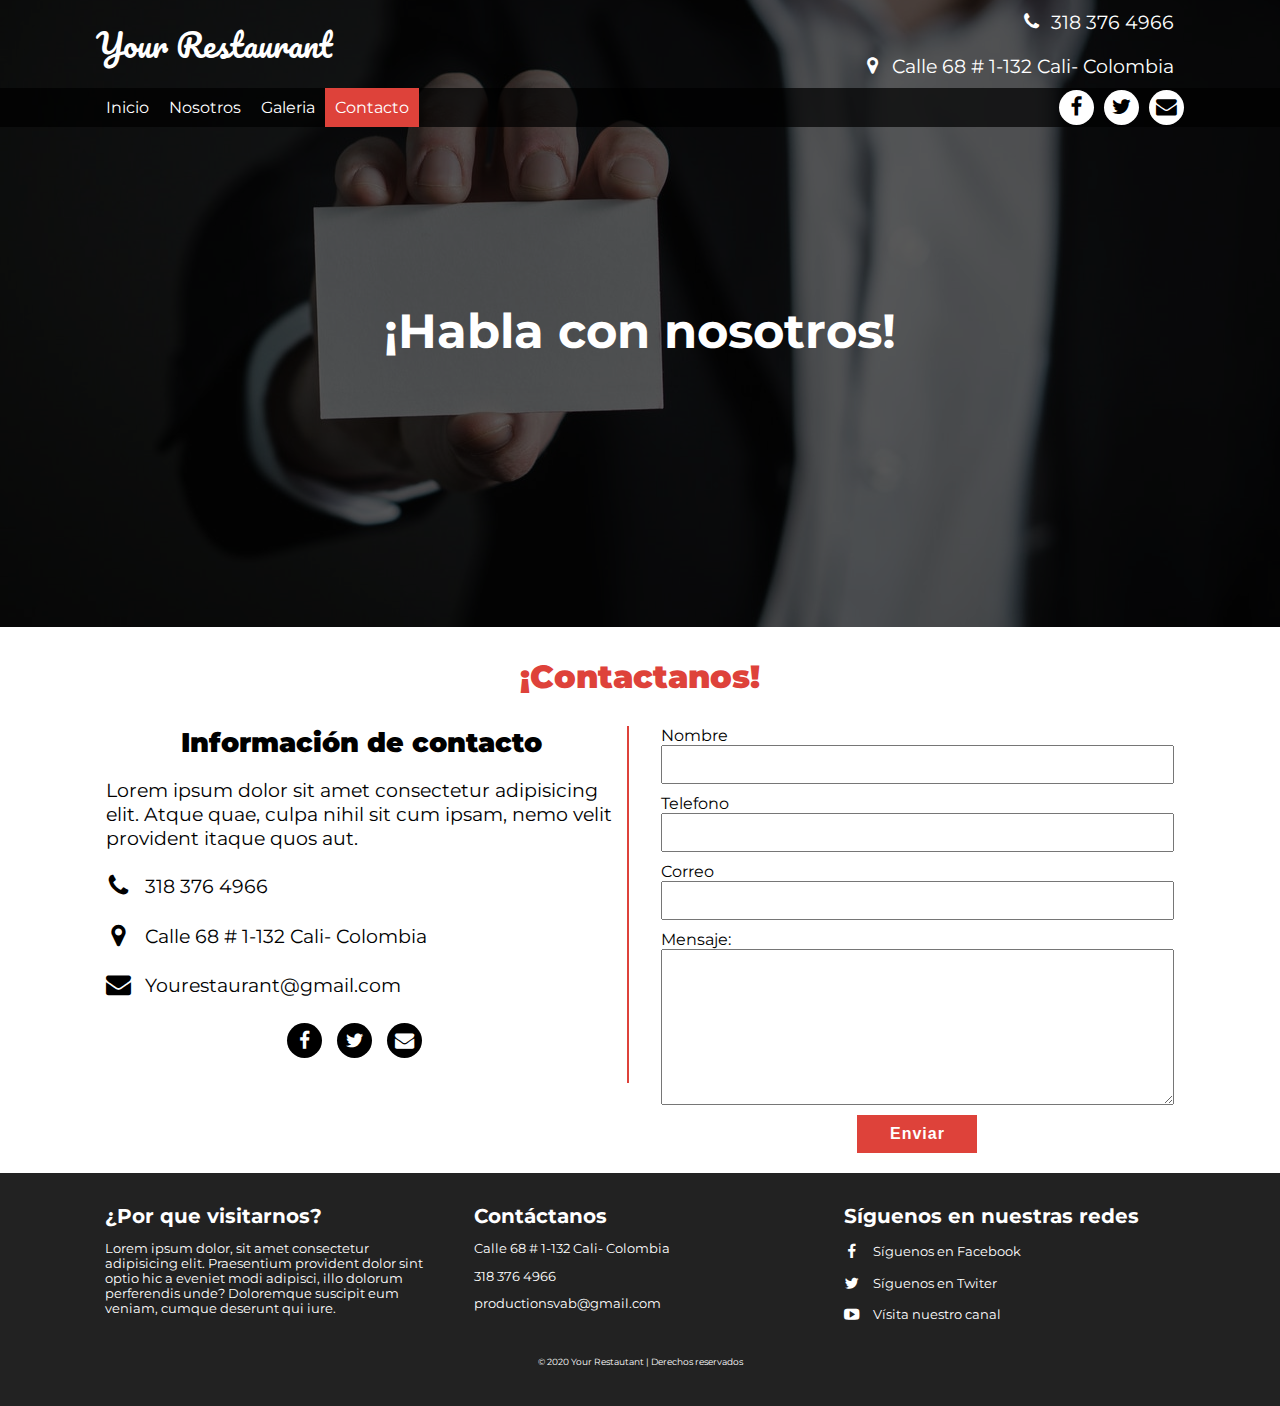
<file: contacto.html>
<!DOCTYPE html>
<html lang="es">
    <head>
        <meta charset="UTF-8">
        <title> Contacto | Your Restaurante </title>
        <meta name="viewport" content="width-device-width, user-escalable=yes, initial-scale=1.0, maximum-scale=3.0, minimun-scale=1.0">
        <link href="css/estilos.css" rel="stylesheet">
        <link href="css/contacto.css" rel="stylesheet">
        <link href="css/font-iconos.css" rel="stylesheet">      
    
    </head>
    <body>

        <header class="main-header">
            <div class="container container-flex">
                <div class="logo-container column column-50">
                    <h1 class="logo"> Your Restaurant </h1> 
                </div> 
                <div class="main-header_contactinfo column column-50"> 
                    <p class="main-header_contactInfo_phone">
                        <span class="icon-telefono"> 318 376 4966 </span> 
                    </p>
                    <p class="main-header_contactInfo_address"> 
                        <span class="icon-locacion"> Calle 68 # 1-132 Cali- Colombia </span>
                    </p>
                </div>
            </div>
        </header>
        
        <nav class="main-nav">
            <div class="container container-flex"> 
                <span class="icon-menu" id="btnmenu"> </span>
                <ul class="menu" id="menu">
                    <li class="menu-item"> <a href="index.html" class="menu_link "> Inicio </a> </li>
                    <li class="menu-item"> <a href="nosotros.html" class="menu_link"> Nosotros </a> </li>
                    <li class="menu-item"> <a href="galeria.html" class="menu_link"> Galeria </a> </li>
                    <li class="menu-item"> <a href="contacto.html" class="menu_link menu_link-select"> Contacto </a> </li>
                </ul>
                <div class="social-icon"> 
                    <a href="" class="social-icon_link"> <span class="icon-facebook"> </span></a>
                    <a href="" class="social-icon_link"> <span class="icon-twitter"> </span></a>
                    <a href="" class="social-icon_link"> <span class="icon-correo"> </span></a>
                </div>
            </div> 
        </nav>

        <section class="banner"> 
            <img src="img/Contacto.jpg" alt="" class="banner_img">
            <div class="banner_content"> ¡Habla con nosotros! </div>
        </section>

         <main class="main"> 
             <section class="group contact">
                 <h2 class="group_title"> ¡Contactanos!</h2>
                 <div class="container container-flex">
                     <div class="contact-information column column-50">
                         <h3 class="column_title"> Información de contacto </h3>
                         <p class="column_txt"> Lorem ipsum dolor sit amet consectetur adipisicing elit. 
                             Atque quae, culpa nihil sit cum ipsam, nemo velit provident itaque quos aut. </p>
                        <p class="column_txt"> <span class="icon-telefono"> </span>318 376 4966 </p>   
                        <p class="column_txt"> <span class="icon-locacion"> </span> Calle 68 # 1-132 Cali- Colombia </p>   
                        <p class="column_txt"> <span class="icon-correo"> </span> Yourestaurant@gmail.com </p>             
                        <div class="social-icon"> 
                            <a href="" class="social-icon_link"> <span class="icon-facebook"> </span></a>
                            <a href="" class="social-icon_link"> <span class="icon-twitter"> </span></a>
                            <a href="" class="social-icon_link"> <span class="icon-correo"> </span></a>
                        </div>
                     </div>

                     <form action="" method="post" class="formlario column column-50">
                         <label class="formulario-label"> Nombre </label>
                         <input type = "text" class="formulario_input-txt" name="nombre">
                         <label class="formulario-label"> Telefono </label>
                         <input type = "text" class="formulario_input-txt" name="telefono">
                         <label class="formulario-label"> Correo </label>
                         <input type = "text" class="formulario_input-txt" name="correo">
                         <label class="formulario-label"> Mensaje: </label>
                         <textarea name="mensaje" class ="formulario_text-area"cols="30" rows="10"> </textarea>
                         <input type="submit" class ="btn formulario_btn" value="Enviar">

                     </form>
                 </div>
             </section>
        </main>

        <footer class="main-footer"> 
            <div class="container container-flex"> 
                <div class="column column-33"> 
                    <h2 class="column_title"> ¿Por que visitarnos? </h2>
                    <p class="column_txt"> Lorem ipsum dolor, sit amet consectetur adipisicing elit. 
                        Praesentium provident dolor sint optio hic a eveniet modi adipisci, illo dolorum 
                        perferendis unde? Doloremque suscipit eum veniam, cumque deserunt qui iure.</p>
                </div>
                <div class="column column-33"> 
                   <h2 class="column_title"> Contáctanos </h2>
                   <p class="column_txt">  Calle 68 # 1-132 Cali- Colombia </p>
                   <p class="column_txt"> 318 376 4966 </p>
                   <p class="column_txt"> productionsvab@gmail.com </p>
               </div>
               <div class="column column-33"> 
                   <h2 class="column_title"> Síguenos en nuestras redes </h2>
                   <p class="column_txt"> <a href="" class="icon-facebook"> </a> Síguenos en Facebook</p>
                   <p class="column_txt"> <a href="" class="icon-twitter"> </a> Síguenos en Twiter</p>
                   <p class="column_txt"> <a href="" class="icon-youtube"> </a> Vísita nuestro canal </p>
               </div>
               
                   <p class="copy"> © 2020 Your Restautant | Derechos reservados </p>
                                 
            </div>
        </footer>
<script src="js/menu.js">    </script>
<script src="js/modal.js">    </script>
    </body>
</html>
</file>
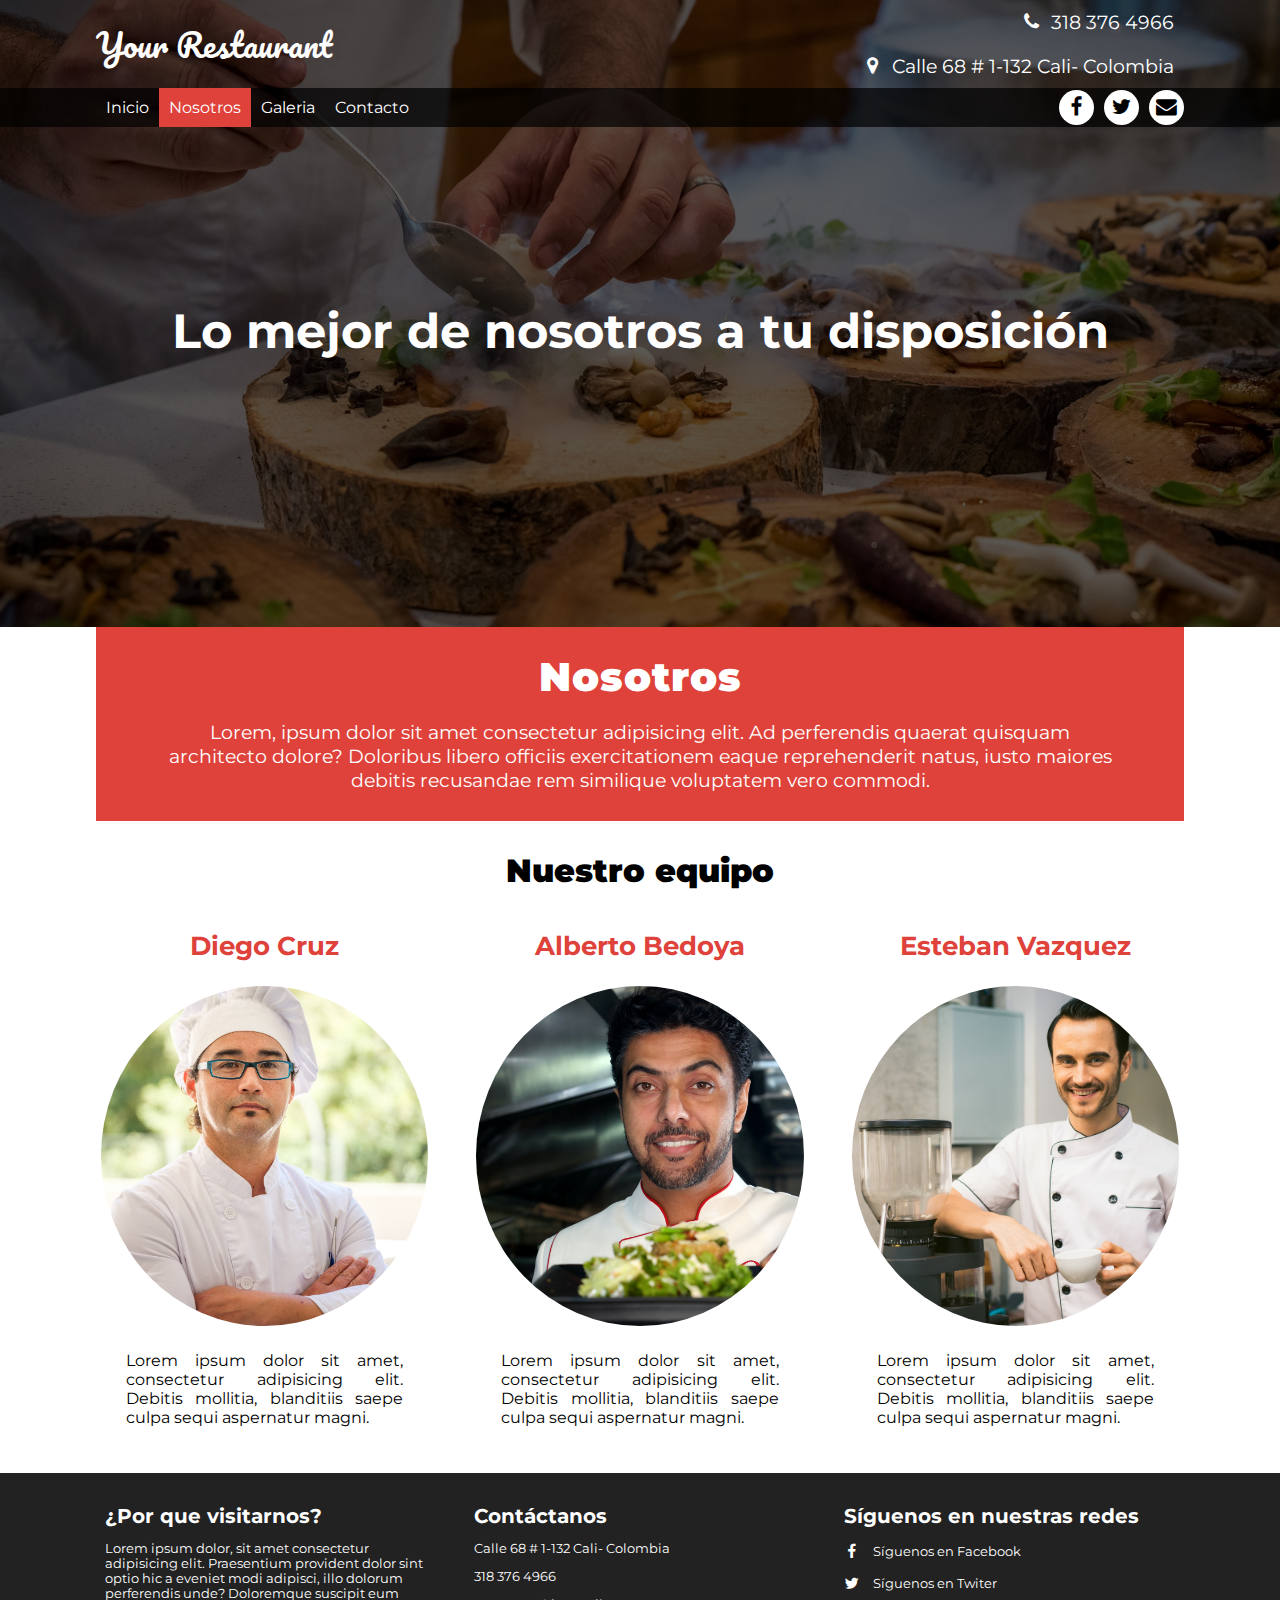
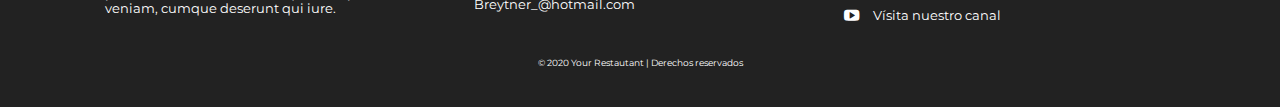
<file: nosotros.html>
<!DOCTYPE html>
<html lang="es">
    <head>
        <meta charset="UTF-8">
        <title> Nosotros | Your Restaurante </title>
        <meta name="viewport" content="width-device-width, user-escalable=yes, initial-scale=1.0, maximum-scale=3.0, minimun-scale=1.0">
        <link href="css/estilos.css" rel="stylesheet">
        <link href="css/nosotros.css" rel="stylesheet">
        <link href="css/font-iconos.css" rel="stylesheet">  

    </head>
    <body>
        <header class="main-header">
            <div class="container container-flex">
                <div class="logo-container column column-50">
                    <h1 class="logo"> Your Restaurant </h1> 
                </div> 
                <div class="main-header_contactinfo column column-50"> 
                    <p class="main-header_contactInfo_phone">
                        <span class="icon-telefono"> 318 376 4966 </span> 
                    </p>
                    <p class="main-header_contactInfo_address"> 
                        <span class="icon-locacion"> Calle 68 # 1-132 Cali- Colombia </span>
                    </p>
                </div>
            </div>
        </header>
        
        <nav class="main-nav">
            <div class="container container-flex"> 
                <span class="icon-menu" id="btnmenu"> </span>
                <ul class="menu" id="menu">
                    <li class="menu-item"> <a href="index.html" class="menu_link "> Inicio </a> </li>
                    <li class="menu-item"> <a href="nosotros.html" class="menu_link menu_link-select"> Nosotros </a> </li>
                    <li class="menu-item"> <a href="galeria.html" class="menu_link"> Galeria </a> </li>
                    <li class="menu-item"> <a href="contacto.html" class="menu_link"> Contacto </a> </li>
                </ul>
                <div class="social-icon"> 
                    <a href="" class="social-icon_link"> <span class="icon-facebook"> </span></a>
                    <a href="" class="social-icon_link"> <span class="icon-twitter"> </span></a>
                    <a href="" class="social-icon_link"> <span class="icon-correo"> </span></a>
                </div>
            </div> 
        </nav>

        <section class="banner"> 
            <img src="img/Nosotros.jpg" alt="" class="banner_img">
            <div class="banner_content"> Lo mejor de nosotros a tu disposición </div>
        </section>

         <main class="main"> 
             
             <section class="group group-color"> 
                 <div class="container"> 
                     <h2 class="main_title"> Nosotros </h2>
                     <p class="main_txt">  Lorem, ipsum dolor sit amet consectetur adipisicing elit. Ad perferendis quaerat quisquam 
                         architecto dolore? Doloribus libero officiis exercitationem eaque reprehenderit natus, 
                         iusto maiores debitis recusandae rem similique voluptatem vero commodi. </p>
                 </div>
             </section>

             <section class="group our-team">
                 <h2 class="group_title"> Nuestro equipo</h2>
                 <div class="container container-flex">
                     <div class="column column-33">
                         <h3 class="our-team_title"> Diego Cruz </h3>
                         <img src="img/Chef-1.jpg" alt="" class="our-team_img">
                         <p class="our-team_txt"> Lorem ipsum dolor sit amet, consectetur adipisicing elit. 
                             Debitis mollitia, blanditiis saepe culpa sequi aspernatur magni. </p>
                     </div>
                     <div class="column column-33">
                        <h3 class="our-team_title"> Alberto Bedoya </h3>
                        <img src="img/Chef-2.jpg" alt="" class="our-team_img">
                        <p class="our-team_txt"> Lorem ipsum dolor sit amet, consectetur adipisicing elit. 
                            Debitis mollitia, blanditiis saepe culpa sequi aspernatur magni.  </p>
                    </div>
                    <div class="column column-33">
                        <h3 class="our-team_title"> Esteban Vazquez</h3>
                        <img src="img/Chef-3.jpg" alt="" class="our-team_img">
                        <p class="our-team_txt"> Lorem ipsum dolor sit amet, consectetur adipisicing elit. 
                            Debitis mollitia, blanditiis saepe culpa sequi aspernatur magni. </p>
                    </div>
                      
                 </div>


             </section>


             

        </main>

        <footer class="main-footer"> 
            <div class="container container-flex"> 
                <div class="column column-33"> 
                    <h2 class="column_title"> ¿Por que visitarnos? </h2>
                    <p class="column_txt"> Lorem ipsum dolor, sit amet consectetur adipisicing elit. 
                        Praesentium provident dolor sint optio hic a eveniet modi adipisci, illo dolorum 
                        perferendis unde? Doloremque suscipit eum veniam, cumque deserunt qui iure.</p>
                </div>
                <div class="column column-33"> 
                   <h2 class="column_title"> Contáctanos </h2>
                   <p class="column_txt">  Calle 68 # 1-132 Cali- Colombia </p>
                   <p class="column_txt"> 318 376 4966 </p>
                   <p class="column_txt"> Breytner_@hotmail.com </p>
               </div>
               <div class="column column-33"> 
                   <h2 class="column_title"> Síguenos en nuestras redes </h2>
                   <p class="column_txt"> <a href="" class="icon-facebook"> </a> Síguenos en Facebook</p>
                   <p class="column_txt"> <a href="" class="icon-twitter"> </a> Síguenos en Twiter</p>
                   <p class="column_txt"> <a href="" class="icon-youtube"> </a> Vísita nuestro canal </p>
               </div>
               
                   <p class="copy"> © 2020 Your Restautant | Derechos reservados </p>
                                 
            </div>
        </footer>
<script src="js/menu.js">    </script>
    </body>
</html>
</file>
<file: css/estilos.css>
@import url('https://fonts.googleapis.com/css?family=Montserrat:400,500,700,900|Pacifico&display=swap');

* {
    box-sizing: border-box;
}

body {
    
    font-family: 'Montserrat', sans-serif;
    margin: 0;

}

/* ---- Estilos bases ---- */

img {
    display: block;
    width: 100%;
    max-width: 100%;  
}

h1, h2, h3, h4, h5, h6 {
    margin:0;
}

.container {
    width: 100%;
    margin: auto;
}


.container-flex{
    display: flex;
    flex-wrap: wrap;
    justify-content: space-between;
    align-items: center;
}

.column {
    width: 100%;
}


/* ---- Estilos header ---- */


.main-header {
    width: 100%;


}

.logo {
    
    font-size: 1.8em;
    color: #DE423A;
    font-weight: inherit;
    font-family: 'Pacifico', cursive;
    font-weight: 100;
}

.main-header_contactInfo_phone {

    background: #DE423A;
    color: white;
    margin: 0 auto;
    padding: 10px;
}

.main-header_contactInfo_address {
    margin: 0;
    padding: 10px;

}

.main-header [class*="icon-"]:before {
    position: relative;
    top: 2px;
    right: 5px;
}


/* ---- Estilos del menu (nav) ---- */



.main-nav {

    width: 100%;
    position: relative;
    z-index:2000;
    padding: 10px;


}

.icon-menu {
    display: block;
    color: white;
    border: white solid 1px;
    cursor: pointer;
    border-radius: 3px;
    width: 45px;
    height: 40px;
    font-size: 1.6em;
    text-align: center;
    line-height: 44px;
}


.social-icon {

    display: flex;
    justify-content: space-between;
}

.social-icon [class*="icon-"]{
    color: black;
    margin-left: 10px;
    display: flex;
    align-items: center;
    justify-content: center;
    font-size: 1.3em;
    width: 35px;
    height: 35px;
    background: white;
    border-radius: 50%;
    

}


.social-icon_link {
    text-decoration: none;
}

.menu {
    position: absolute;
    list-style: none;
    top: 60px;
    left: 0;
    padding: 0;
    margin: 0;
    width: 100%;
    background: rgba(0,0,0,.85);
    text-align: center;
    height: 0;
    overflow: hidden;
    transition: height .2s linear ; 
}

.menu_link {
    display: block;
    text-decoration: none;
    color: white;
    padding: 10px;

}

.menu_link-select {
    background: #DE423A;
}

.menu_link:hover{
    background: #DE423A;
}


.mostrarMenu {
   height: 165px;
}


/* ---- Estilos del banner ---- */

.banner {
    position: relative;
    margin-top: -65px;
}

.banner::before{
    content: '';
    position: absolute;
    width: 100%;
    height: 100%;
    background: rgba(0,0,0,.65);
    z-index: 1000;
    top: 0;

}

.banner_img {
    width: 100%;
    height: 550px;
    object-fit: cover;

}

.banner_content {
    position: absolute;
    width: 90%;  
    font-weight: 700; 
    top: 50%;
    color: white;
    text-align: center;
    left: 50%;
    transform: translateX(-50%) translateY(-50%);
    font-size: 2em;
    z-index: 1500;
    bottom: 500px;
}

/* ---- Estilos principales ---- */



.group-color .container {

    background: #DE423A;
    color: white;
    padding: 10px;
    text-align: center;
}

.main_title {

    margin: 15px 0;
    font-size: 2em;
    font-weight: 900; 
    letter-spacing: 1px;

}

.column_title{
    font-size: 1.6em;
    font-weight: 900;
    text-align: center;
}

.main_about_description .column:nth-child(2){
    padding: 10px;
}

.btn {

    display: block;
    text-align: center;
    text-decoration: none;
    width: 120px;
    background: #DE423A;
    padding: 10px;
    margin: 10px auto;
    color: white;
    letter-spacing: 1px;
    font-weight: 700;
}


.today-special .column {
    text-align: center;
    margin-bottom: 30px;

}

.today-special_img {
    
    margin: auto;
    max-width: 350px;
    align-items: center;
    transition: all 0.5s;
}

.today-special_img:hover {
    cursor: pointer;
    transform: scale(1.03);
}

.today-special_title {

    font-size: 1.3em;
    padding-top: 10px;
    padding-bottom: 10px;
  
}

.today-special_price {
    font-size: 1.5em;
    color: #DE423A;
    font-weight: 900;

}

.group_title{

    font-size: 1.6em;
    text-align: center;
    margin: 30px;
    font-weight: 900;
}




/* ---- Estilos footer ---- */

.main-footer {

    background: #222;
    color: white;
    padding: 10px;
    padding-top: 20px;
    padding-bottom: 20px;
    font-size: 0.8em;


} 

.main-footer .column_title {
    font-weight: 700;
}


.copy {

  
    text-align: center;
    font-weight: 400;
    font-size: 0.7em;
    width: 100%;
}

.main-footer [class*="icon-"]{
    color: white;
    text-decoration: none;
    position: relative;
    top: 3px;
    margin-right: 10px;
    font-size: 1.2em;
}




/* ---- Estilos rsponsives ---- */


@media screen and (min-width:480px){
    
    .logo {
        color: white;
    }

    .main-header_contactinfo{
        text-align: right;    
      }

    .banner {
        margin-top: -150px;
        z-index: -1000; 
      
    }


    .banner_img {
        height: 650px;
    }

    .column-50 {
        width: 49%;
    }

   

    .main-header_contactInfo_phone {
        background: none;
    }

    .main-header_contactInfo_address{
        color: white;
    }

    .main-nav {
        background: rgba(0,0,0,0.70);
    }

    .column-50-25{
        width: 49%;
    }
    
    .main_about_description .column:nth-child(2){
        padding-left: 20px;
        font-size: 0.9em;
    }

    .main_about_description .btn {

        margin: 0 auto;
    }

    .main_about_description img {
        height: 300px;
        object-fit: cover;
    }

    .today-special .column {

        border: 1px solid #d6d6d6;
        padding: 5px;
    }

    .today-special_img {
        height: 200px;
        object-fit: cover;
    }

    .column-33 {
        width: 31%;
    }


    .main-footer .column_title{
    text-align: left;
    }

    .main-footer .container-flex {
        align-items: flex-start;
    }
    

}



@media screen and (min-width:760px){

    .banner_img {
        height: 650px;
    }

    .main_about_description .column:nth-child(2){
        font-size: 1.1em;
    }


    .column-50-25{
        width: 24%;
    }

    .group_title{

        font-size: 2em;
    }

    .main_title {
        font-size: 2.5em;
    }

}



@media screen and (min-width:1024px){


    .banner_img {
        height: 650px;
    }

    .logo {
        font-size: 2em;   
    }

    .container {
        width: 85%;
    }

    .main-header_contactInfo_phone, .main-header_contactInfo_address {
        font-size: 1.2em;
    }

    .main-nav {
        padding: 0;
    }

    .banner_content {

        font-size: 3em;
    }

    .icon-menu {
        display: none;
    }

    .menu {
    
        display: flex;
        height: auto;
        position: static;
        width: auto;
        background: none;
    }

    .menu_link {
        padding: 10px;
    }
    
    .main_about_description .column:nth-child(2){
    font-size: 1.2em;
}


.group-color .container .main_txt {

    font-size: 1.2em;
    padding-left: 60px;
    padding-right: 60px;
}

.main-footer{
    padding-top: 30px;
    padding-bottom: 30px;
}


.copy {
     margin-top: 20px;
}
}
</file>
<file: css/contacto.css>
.contact-information {

    padding: 10px;
    padding-top: 0;
    border-bottom: 2px solid #DE423A;
    margin-bottom: 20px;

    
}



.contact-information [class*="icon-"]{
    font-size: 1.3em;
    margin-right: 7px;
    position: relative;
    top: 5px;

}

.contact-information .social-icon {

    justify-content: center;
    margin-top: 20px;
    margin-bottom: 20px;
}

.contact-information .social-icon [class*="icon-"] {

    font-size: 1.2em;
    background: black;
    color: white;
    margin-left: 0;
    margin-right: 15px;
    padding: 5px;

}


.contact .group_title {
    font-size: 2em;
    color:  #DE423A;;
}

.formlario {
    padding: 10px;
    padding-top: 0;
}

.formulario-label, .formulario_input-txt, .formulario_text-area {

    display: block;
    width: 100%;
}

.formulario_input-txt {
    padding: 10px;
    margin-bottom: 10px;
}

.formulario_text-area {
    min-width: 100%;
    max-width: 100%;
    min-height: 100px;
    max-height: 200px;
}

.formulario_btn {

    border: none;
    cursor: pointer;
    font-size: 1em;

}  



@media screen and (min-width: 480px){

    .contact-information {

        border: none;
        border-right: 2px solid #DE423A;
       
    }

    .contact .container-flex {
        align-items: flex-start;
    }
}

@media screen and (min-width:760px){



    .contact-information p {

        font-size: 1.2em;
    }

    .contact-information .column_title {

        font-size: 1.7em;
    }



}
</file>
<file: css/font-iconos.css>
@charset "UTF-8";

@font-face {
  font-family: "iconos-web";
  src:url("fonts/iconos-web.eot");
  src:url("../fonts/iconos-web.eot?#iefix") format("embedded-opentype"),
    url("../fonts/iconos-web.woff") format("woff"),
    url("../fonts/iconos-web.ttf") format("truetype"),
    url("../fonts/iconos-web.svg#iconos-web") format("svg");
  font-weight: normal;
  font-style: normal;

}

[data-icon]:before {
  font-family: "iconos-web" !important;
  content: attr(data-icon);
  font-style: normal !important;
  font-weight: normal !important;
  font-variant: normal !important;
  text-transform: none !important;
  speak: none;
  line-height: 1;
  -webkit-font-smoothing: antialiased;
  -moz-osx-font-smoothing: grayscale;
}

[class^="icon-"]:before,
[class*=" icon-"]:before {
  font-family: "iconos-web" !important;
  font-style: normal !important;
  font-weight: normal !important;
  font-variant: normal !important;
  text-transform: none !important;
  speak: none;
  line-height: 1;
  -webkit-font-smoothing: antialiased;
  -moz-osx-font-smoothing: grayscale;
}

.icon-facebook:before {
  content: "\61";
}
.icon-twitter:before {
  content: "\62";
}
.icon-youtube:before {
  content: "\63";
}
.icon-correo:before {
  content: "\64";
}
.icon-locacion:before {
  content: "\65";
}
.icon-telefono:before {
  content: "\66";
}
.icon-menu:before {
  content: "\67";
}
</file>
<file: css/nosotros.css>
.our-team {

    text-align: center;
    margin-bottom: 20px;
}

.our-team .container-flex{

    align-items: flex-start;

}

.our-team_title {

    font-size: 1.4em;
    padding-top: 10px;
    padding-bottom: 10px;
    margin-bottom: 10px;
    color: #DE423A;
  
}

.our-team_img {
    width: 250px;
    height: 250px;
    object-fit: cover;
    margin: auto;
    border-radius: 50%;
    margin-bottom: 20px;
    transition: all 0.5s;

}

.our-team_img:hover {
    cursor: pointer;
    transform: scale(1.03);
}

.our-team_txt {
    padding-left: 30px;
    padding-right: 30px;
    padding-bottom: 10px;
    text-align: justify;

}


@media screen and (min-width: 480px){


    .our-team_img {
        width: 150px;
        height: 150px;
        padding: 5px;
    }


    .our-team_title {
        font-size: 1.2em;
    }
    
}

@media screen and (min-width: 760px){


    .our-team_img {
        width: 250px;
        height: 250px;
        padding: 5px;
    }


    .our-team_title {
        font-size: 1.4em;
    }
    
}


@media screen and (min-width: 1024px){


    .our-team_img {
        width: 350px;
        height: 350px;
        padding: 5px;
    }


    .our-team_title {
        font-size: 1.6em;
    }
    
}
</file>
